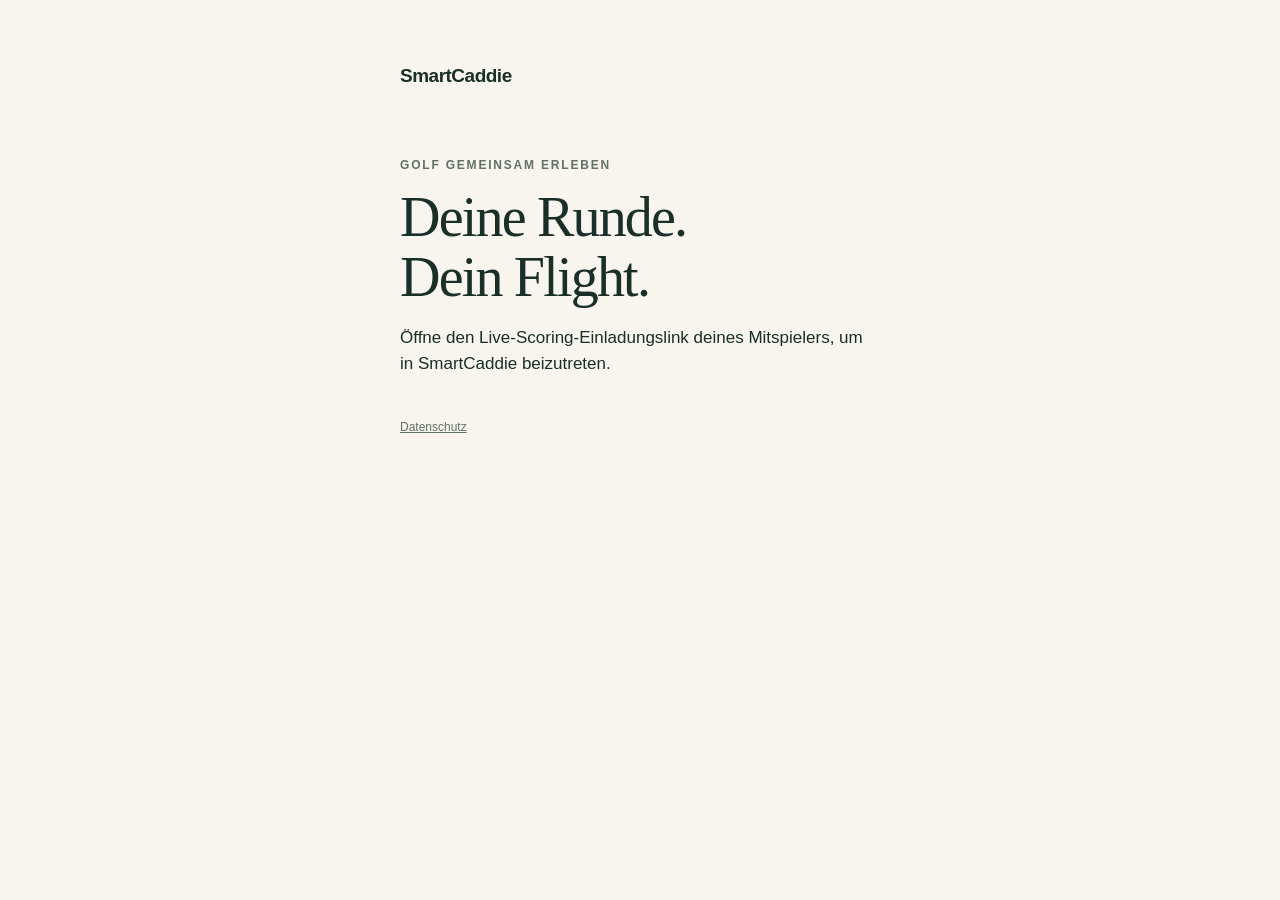
<file: index.html>
<!doctype html>
<html lang="de"><head><meta charset="utf-8"><meta name="viewport" content="width=device-width,initial-scale=1"><meta name="referrer" content="no-referrer"><title>SmartCaddie</title><link rel="stylesheet" href="/live/join/join.css"></head><body><main><a class="brand" href="/">SmartCaddie</a><p class="eyebrow">Golf gemeinsam erleben</p><h1>Deine Runde.<br>Dein Flight.</h1><p>Öffne den Live-Scoring-Einladungslink deines Mitspielers, um in SmartCaddie beizutreten.</p><footer><a href="/golfcaddy-legal/datenschutz.html">Datenschutz</a></footer></main></body></html>
</file>
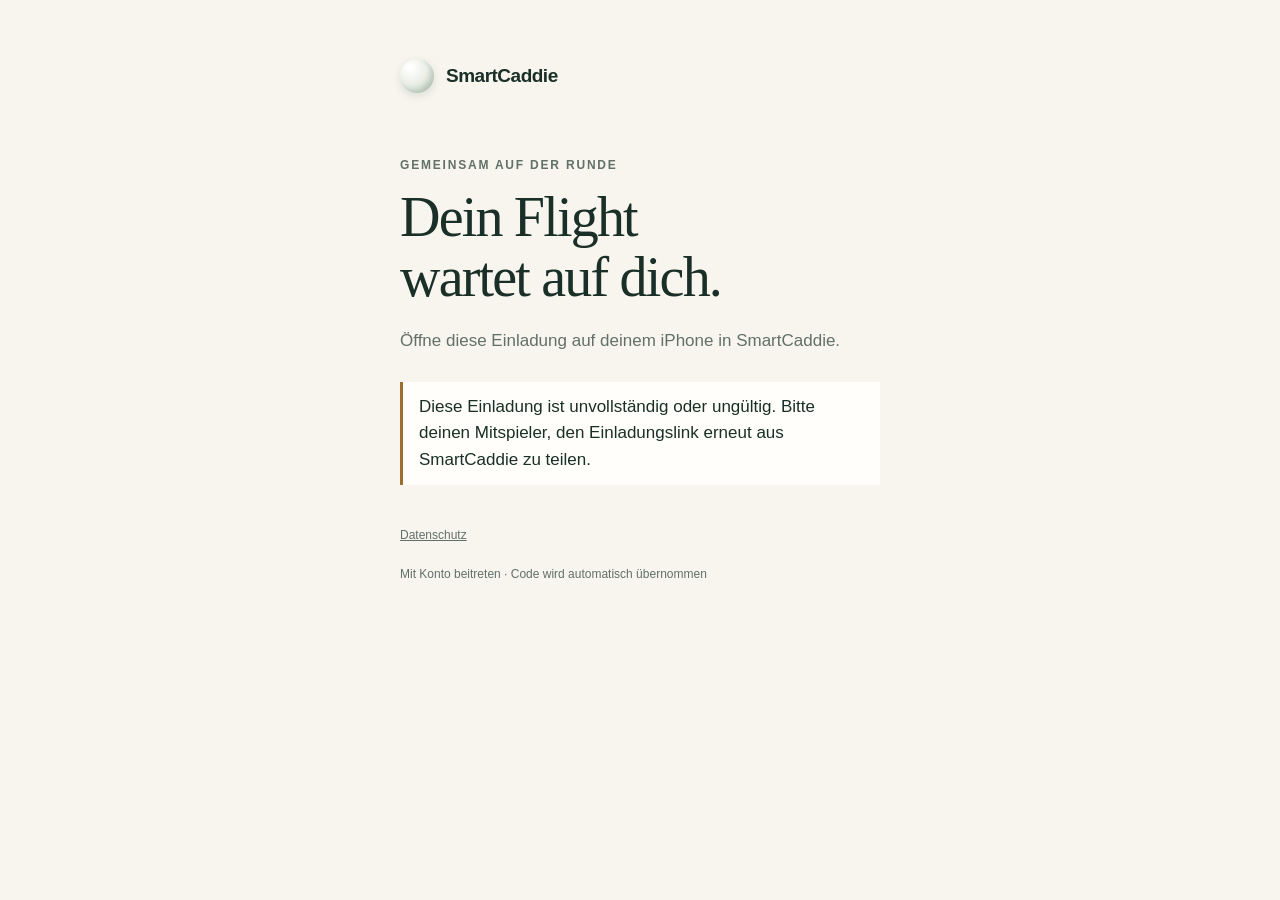
<file: live/join/index.html>
<!doctype html>
<html lang="de">
<head>
  <meta charset="utf-8">
  <meta name="viewport" content="width=device-width, initial-scale=1">
  <meta name="referrer" content="no-referrer">
  <meta http-equiv="Content-Security-Policy" content="default-src 'none'; script-src 'self'; style-src 'self'; img-src 'self' data:; base-uri 'none'; form-action 'none'">
  <meta name="theme-color" content="#183c31">
  <meta name="description" content="Öffne deine Live-Scoring-Einladung in SmartCaddie und spiele gemeinsam im Flight.">
  <meta property="og:title" content="SmartCaddie · Einladung zum Live-Scoring">
  <meta property="og:description" content="Tippe auf den Link und tritt in SmartCaddie deinem Flight bei.">
  <meta property="og:type" content="website">
  <title>Live-Scoring · SmartCaddie</title>
  <link rel="stylesheet" href="./join.css">
  <script type="module" src="./join.mjs"></script>
</head>
<body>
  <main>
    <a class="brand" href="/" aria-label="SmartCaddie Startseite"><span class="ball" aria-hidden="true"></span>SmartCaddie</a>
    <p class="eyebrow">Gemeinsam auf der Runde</p>
    <h1>Dein Flight<br>wartet auf dich.</h1>
    <p id="intro">Öffne diese Einladung auf deinem iPhone in SmartCaddie.</p>
    <section id="invitation" hidden aria-label="Einladung zum Live-Scoring">
      <p class="code-label">Dein Beitrittscode</p>
      <p id="code" class="code"></p>
      <a id="open-app" class="primary" href="#" hidden>In SmartCaddie beitreten <span aria-hidden="true">↗</span></a>
      <button id="copy-code" type="button">Code kopieren</button>
      <p id="status" role="status" aria-live="polite"></p>
      <details>
        <summary>Die App öffnet sich nicht?</summary>
        <p>Öffne den Link in Safari und tippe erneut auf „In SmartCaddie beitreten“. SmartCaddie muss auf deinem iPhone installiert sein.</p>
        <p>Alternativ findest du „Live-Scoring“ in deiner laufenden Runde. Dort kannst du den Code einfügen. Noch keine Runde gestartet? Die App hilft dir bei Platz und Abschlag und behält den Code.</p>
      </details>
    </section>
    <p id="invalid" class="notice" role="alert" hidden>Diese Einladung ist unvollständig oder ungültig. Bitte deinen Mitspieler, den Einladungslink erneut aus SmartCaddie zu teilen.</p>
    <noscript><p>Aktiviere JavaScript, um den Code aus der Einladung zu übernehmen. Alternativ kannst du den sechsstelligen Code in SmartCaddie unter Runde → Live-Scoring eingeben.</p></noscript>
    <footer><a href="https://8mfp842np8-lab.github.io/golfcaddy-legal/datenschutz.html">Datenschutz</a><span>Mit Konto beitreten · Code wird automatisch übernommen</span></footer>
  </main>
</body>
</html>
</file>
<file: live/join/join.css>
:root { color-scheme: light dark; --pine:#183c31; --paper:#f7f5ee; --ink:#192f27; --muted:#627068; --line:#d9dfd7; --surface:#fffefa; }
* { box-sizing:border-box; }
body { margin:0; background:var(--paper); color:var(--ink); font:17px/1.55 -apple-system,BlinkMacSystemFont,"Segoe UI",sans-serif; }
main { width:min(100% - 48px,480px); margin:0 auto; padding:36px 0 max(28px,env(safe-area-inset-bottom)); }
a { color:inherit; }
.brand { display:flex; align-items:center; gap:12px; width:max-content; min-height:44px; text-decoration:none; font-size:19px; font-weight:750; letter-spacing:-.5px; }
.ball { width:34px; height:34px; flex:none; border-radius:50%; background:radial-gradient(circle at 30% 25%,#fff 5%,#e9eee4 50%,#b7c6b6); box-shadow:0 3px 8px #183c3120,inset -3px -3px 5px #193c3120; }
.eyebrow { margin:58px 0 12px; text-transform:uppercase; letter-spacing:1.8px; font-size:12px; font-weight:750; color:var(--muted); }
h1 { margin:0; font:500 clamp(38px,11vw,56px)/1.08 Georgia,serif; letter-spacing:-1.8px; }
#intro { color:var(--muted); margin:20px 0 28px; }
section { padding:24px; background:var(--surface); border:1px solid var(--line); border-radius:24px; }
.code-label { margin:0; font-size:13px; color:var(--muted); }
.code { margin:6px 0 24px; font:700 30px/1.2 ui-monospace,monospace; letter-spacing:4px; user-select:all; }
.primary,button { display:flex; align-items:center; justify-content:center; gap:10px; min-height:52px; width:100%; padding:12px 16px; border-radius:100px; font:inherit; font-weight:650; text-align:center; cursor:pointer; }
.primary { color:#fff; background:var(--pine); text-decoration:none; }
button { margin-top:12px; border:1px solid var(--line); background:transparent; color:var(--ink); }
button:hover { background:#d9dfd725; }
:focus-visible { outline:3px solid #4b8d6a; outline-offset:4px; }
#status { margin:12px 0 0; min-height:1.5em; font-size:14px; color:var(--muted); }
details { margin-top:8px; border-top:1px solid var(--line); padding-top:12px; font-size:14px; }
summary { min-height:44px; display:list-item; padding:10px 0; cursor:pointer; font-weight:650; }
details p { color:var(--muted); }
footer { display:flex; flex-direction:column; gap:8px; margin-top:28px; font-size:12px; color:var(--muted); }
footer a { display:inline-flex; align-items:center; min-height:44px; width:max-content; }
.notice { border-left:3px solid #9c6d2f; padding:12px 16px; background:var(--surface); }
[hidden] { display:none !important; }
@media(prefers-color-scheme:dark) { :root { --paper:#101f19; --surface:#192d24; --ink:#f2f0e6; --muted:#b2c3b6; --line:#3a5145; --pine:#315e48; } }
@media(min-width:600px) { main { padding-top:54px; } }
</file>
